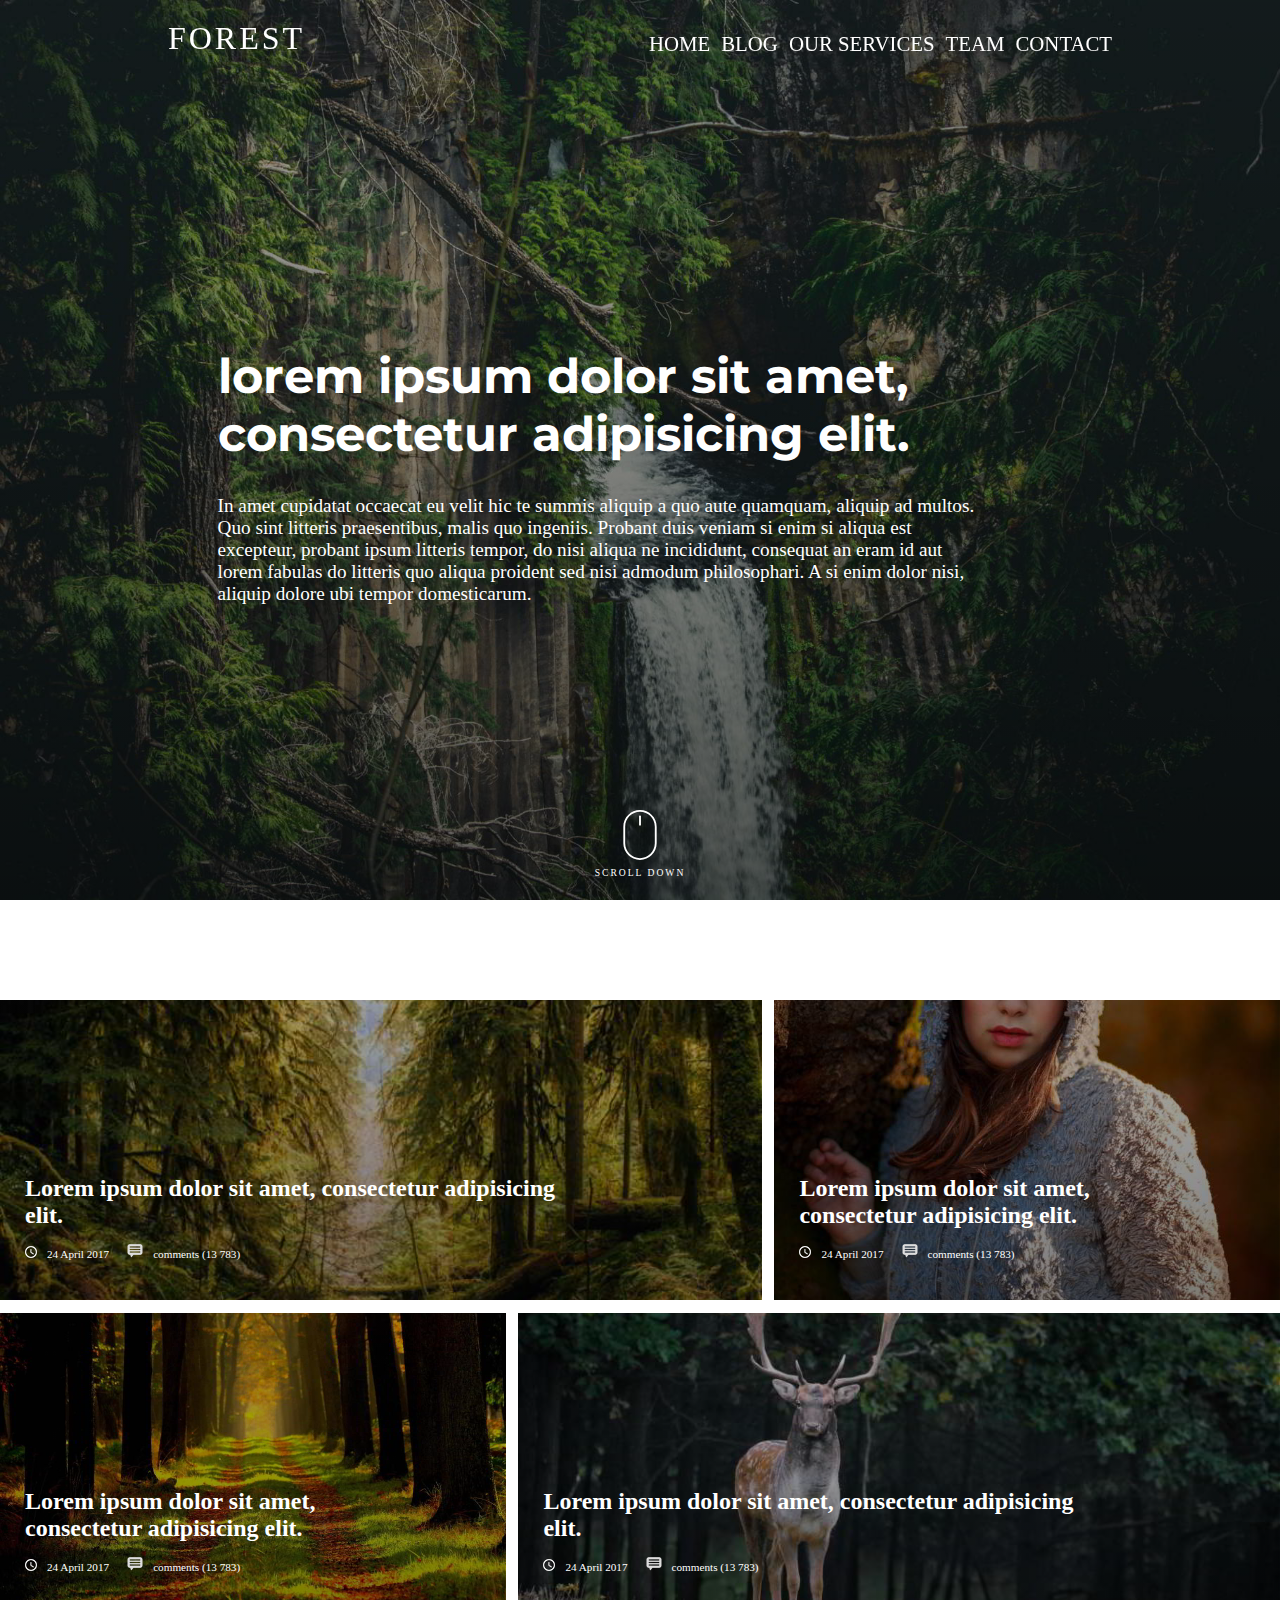
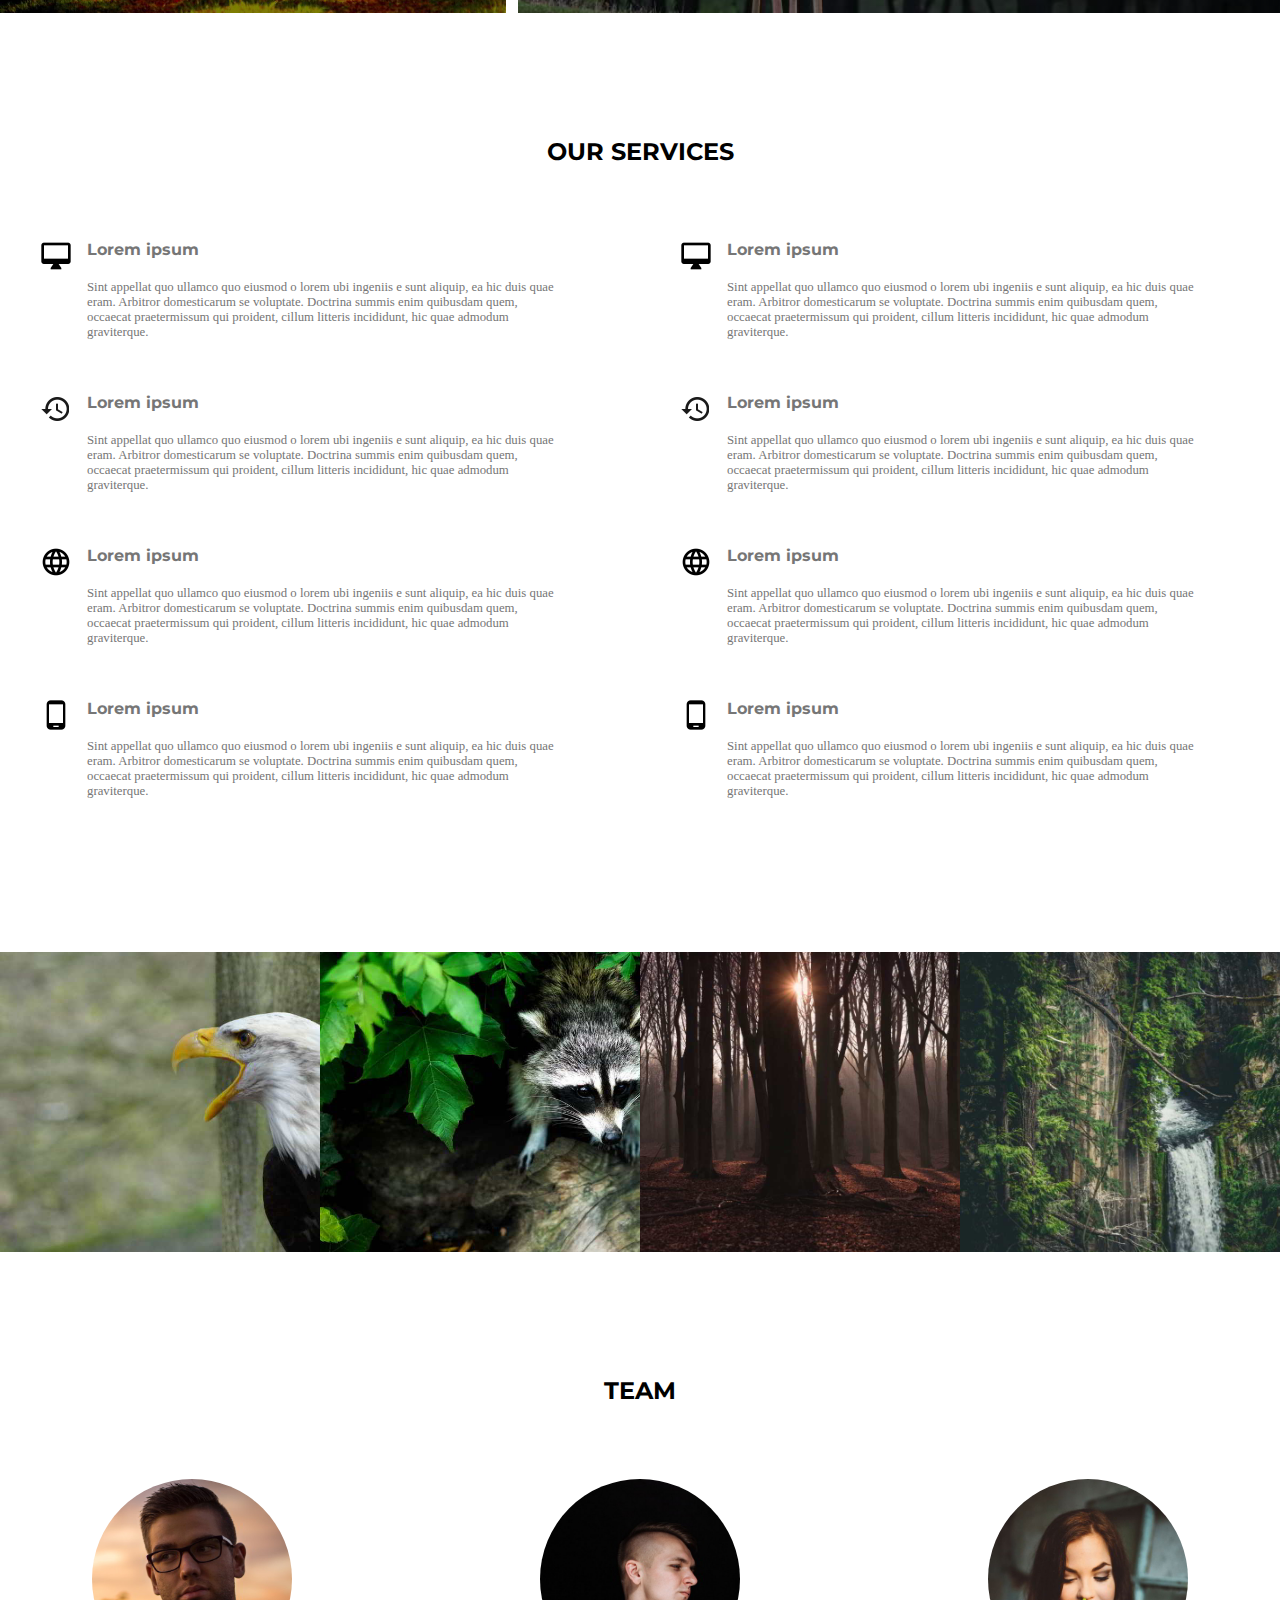
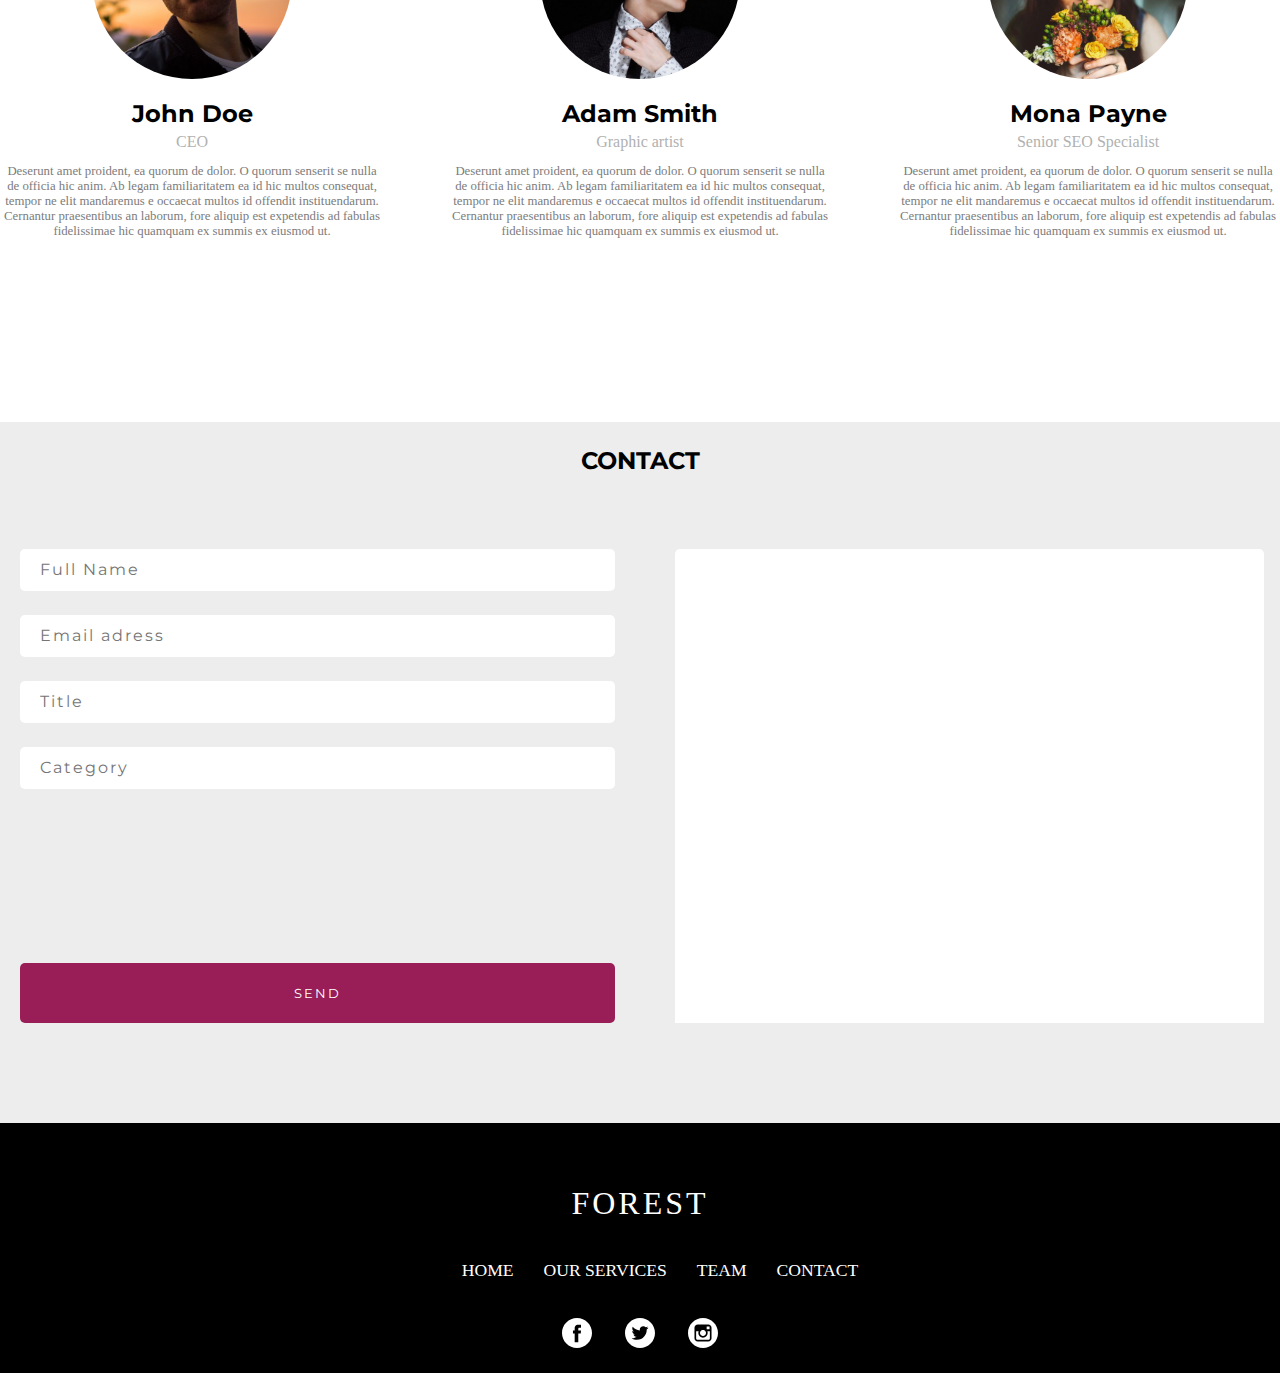
<file: index.html>
<!DOCTYPE html>
<html lang="zxx">
<head>
  <meta charset="utf-8">
  <meta name="viewport" content="width=device-width, initial-scale=1.0">
  <title>Forest - true nature</title>
  <link rel="stylesheet" href="css/style.min.css">
  <link href="https://fonts.googleapis.com/css?family=Montserrat:700&amp;subset=latin-ext" rel="stylesheet">
  <link href="https://fonts.googleapis.com/css?family=Roboto&amp;subset=latin-ext" rel="stylesheet">
</head>

<body>
 <header id="home" class="firstPage">
   <nav class="navBar">
     <a href="#" class="logo">forest</a>
     <button class="hamburger" id="hamburger" type="button"><img class="hamburgerIco" src="img/menu-button-of-three-horizontal-lines.svg" alt="hamburger menu icon"></button>
     <ul id="navi">
       <li><a href="#home">home</a></li>
       <li><a href="#blog">blog</a></li>
       <li><a href="#services">our services</a></li>
       <li><a href="#team">team</a></li>
       <li><a href="#contact">contact</a></li>
     </ul>
   </nav>
   <div class="headingContainer">
     <h1 class="heading">lorem ipsum dolor sit amet, consectetur adipisicing elit.</h1>
     <p class="headingSub">In amet cupidatat occaecat eu velit hic te summis aliquip a quo aute quamquam,
       aliquip ad multos. Quo sint litteris praesentibus, malis quo ingeniis. Probant
       duis veniam si enim si aliqua est excepteur, probant ipsum litteris tempor, do
       nisi aliqua ne incididunt, consequat an eram id aut lorem fabulas do litteris
       quo aliqua proident sed nisi admodum philosophari. A si enim dolor nisi, aliquip
       dolore ubi tempor domesticarum.</p>
    </div>

    <div class="scrollDown">
      <img class="mouseIco" src="img/mouse.svg" alt="scroll down icon">
      scroll down
   </div>
 </header>

 <section class="blog" id="blog">
     <div class="blog__rectangle--big blog__rectangle--1">
       <h3 class="blog__rectangle--title"><a href="#" class="blog__rectangle--link">Lorem ipsum dolor sit amet, consectetur adipisicing elit.</a></h3>
       <span class="blog__rectangle--date"><time datetime="2017-04-24">24 April 2017</time></span>
       <span class="blog__rectangle--comments">comments (13 783)</span>
     </div>
     <div class="blog__rectangle--small blog__rectangle--2">
       <h3 class="blog__rectangle--title"><a href="#" class="blog__rectangle--link">Lorem ipsum dolor sit amet, consectetur adipisicing elit.</a></h3>
       <span class="blog__rectangle--date"><time datetime="2017-04-24">24 April 2017</time></span>
       <span class="blog__rectangle--comments">comments (13 783)</span>
     </div>
     <div class="blog__rectangle--small blog__rectangle--3">
       <h3 class="blog__rectangle--title"><a href="#" class="blog__rectangle--link">Lorem ipsum dolor sit amet, consectetur adipisicing elit.</a></h3>
       <span class="blog__rectangle--date"><time datetime="2017-04-24">24 April 2017</time></span>
       <span class="blog__rectangle--comments">comments (13 783)</span>
     </div>
     <div class="blog__rectangle--big blog__rectangle--4">
       <h3 class="blog__rectangle--title"><a href="#" class="blog__rectangle--link">Lorem ipsum dolor sit amet, consectetur adipisicing elit.</a></h3>
       <span class="blog__rectangle--date"><time datetime="2017-04-24">24 April 2017</time></span>
       <span class="blog__rectangle--comments">comments (13 783)</span>
     </div>
 </section>

   <div class="services" id="services">
     <h3 class="services__section-name section-name">our services</h3>
     <article class="services__container">
       <div class="services__container--item services__container--item-1 services__container--monitor">
         <h4 class="serviceTitle">Lorem ipsum</h4>
         <p class="services__container--subtitle">Sint appellat quo ullamco quo eiusmod o lorem ubi ingeniis e sunt aliquip, ea
           hic duis quae eram. Arbitror domesticarum se voluptate. Doctrina summis enim
           quibusdam quem, occaecat praetermissum qui proident, cillum litteris incididunt,
           hic quae admodum graviterque.</p>
       </div>
       <div class="services__container--item services__container--item-2 services__container--monitor">
         <h4 class="serviceTitle">Lorem ipsum</h4>
         <p class="services__container--subtitle">Sint appellat quo ullamco quo eiusmod o lorem ubi ingeniis e sunt aliquip, ea
           hic duis quae eram. Arbitror domesticarum se voluptate. Doctrina summis enim
           quibusdam quem, occaecat praetermissum qui proident, cillum litteris incididunt,
           hic quae admodum graviterque.</p>
       </div>
       <div class="services__container--item services__container--item-3 services__container--clock">
         <h4 class="serviceTitle">Lorem ipsum</h4>
         <p class="services__container--subtitle">Sint appellat quo ullamco quo eiusmod o lorem ubi ingeniis e sunt aliquip, ea
           hic duis quae eram. Arbitror domesticarum se voluptate. Doctrina summis enim
           quibusdam quem, occaecat praetermissum qui proident, cillum litteris incididunt,
           hic quae admodum graviterque.</p>
       </div>
       <div class="services__container--item services__container--item-4 services__container--clock">
         <h4 class="serviceTitle">Lorem ipsum</h4>
         <p class="services__container--subtitle">Sint appellat quo ullamco quo eiusmod o lorem ubi ingeniis e sunt aliquip, ea
           hic duis quae eram. Arbitror domesticarum se voluptate. Doctrina summis enim
           quibusdam quem, occaecat praetermissum qui proident, cillum litteris incididunt,
           hic quae admodum graviterque.</p>
       </div>
       <div class="services__container--item services__container--item-5 services__container--global">
         <h4 class="serviceTitle">Lorem ipsum</h4>
         <p class="services__container--subtitle">Sint appellat quo ullamco quo eiusmod o lorem ubi ingeniis e sunt aliquip, ea
           hic duis quae eram. Arbitror domesticarum se voluptate. Doctrina summis enim
           quibusdam quem, occaecat praetermissum qui proident, cillum litteris incididunt,
           hic quae admodum graviterque.</p>
       </div>
       <div class="services__container--item services__container--item-6 services__container--global">
         <h4 class="serviceTitle">Lorem ipsum</h4>
         <p class="services__container--subtitle">Sint appellat quo ullamco quo eiusmod o lorem ubi ingeniis e sunt aliquip, ea
           hic duis quae eram. Arbitror domesticarum se voluptate. Doctrina summis enim
           quibusdam quem, occaecat praetermissum qui proident, cillum litteris incididunt,
           hic quae admodum graviterque.</p>
       </div>
       <div class="services__container--item services__container--item-7 services__container--phone">
         <h4 class="serviceTitle">Lorem ipsum</h4>
         <p class="services__container--subtitle">Sint appellat quo ullamco quo eiusmod o lorem ubi ingeniis e sunt aliquip, ea
           hic duis quae eram. Arbitror domesticarum se voluptate. Doctrina summis enim
           quibusdam quem, occaecat praetermissum qui proident, cillum litteris incididunt,
           hic quae admodum graviterque.</p>
       </div>
       <div class="services__container--item services__container--item-8 services__container--phone">
         <h4 class="serviceTitle">Lorem ipsum</h4>
         <p class="services__container--subtitle">Sint appellat quo ullamco quo eiusmod o lorem ubi ingeniis e sunt aliquip, ea
           hic duis quae eram. Arbitror domesticarum se voluptate. Doctrina summis enim
           quibusdam quem, occaecat praetermissum qui proident, cillum litteris incididunt,
           hic quae admodum graviterque.</p>
       </div>
     </article>
   </div>
   <section class="work">
     <div class="work__item-1 work__item">
       <div class="work__item-1--hover work__item--hover">
         <h5 class="work__item-1--title work__item--title">Lorem ipsum</h5>
         <p class="work__item-1--subtitle work__item--subtitle">Ullamco dolore ingeniis quamquam, iudicem lorem sunt possumus quorum do malis occaecat ab cupidatat</p>
         <button class="work__item-1--button work__item--button"><img class="shareicon" src="img/share.svg" alt="share icon">share</button>
       </div>
     </div>

     <div class="work__item-2 work__item">
       <div class="work__item-2--hover work__item--hover">
         <h5 class="work__item-2--title work__item--title">Lorem ipsum</h5>
         <p class="work__item-2--subtitle work__item--subtitle">Ullamco dolore ingeniis quamquam, iudicem lorem sunt possumus quorum do malis occaecat ab cupidatat</p>
         <button class="work__item-2--button work__item--button"><img class="shareicon" src="img/share.svg" alt="share icon">share</button>
       </div>
     </div>

     <div class="work__item-3 work__item">
       <div class="work__item-3--hover work__item--hover">
         <h5 class="work__item-3--title work__item--title">Lorem ipsum</h5>
         <p class="work__item-3--subtitle work__item--subtitle">Ullamco dolore ingeniis quamquam, iudicem lorem sunt possumus quorum do malis occaecat ab cupidatat</p>
         <button class="work__item-3--button work__item--button"><img class="shareicon" src="img/share.svg" alt="share icon">share</button>
       </div>
     </div>

     <div class="work__item-4 work__item">
       <div class="work__item-4--hover work__item--hover">
         <h5 class="work__item-4--title work__item--title">Lorem ipsum</h5>
         <p class="work__item-4--subtitle work__item--subtitle">Ullamco dolore ingeniis quamquam, iudicem lorem sunt possumus quorum do malis occaecat ab cupidatat</p>
         <button class="work__item-4--button work__item--button"><img class="shareicon" src="img/share.svg" alt="share icon">share</button>
       </div>
     </div>
   </section>

   <section class="team" id="team">
     <h3 class="section-name">team</h3>
     <div class="team__person">
       <div class="person__image">
        <div class="person__image--hover">
        <a href="#"><img class="social-ico team__person-fb" src="img/facebook-icon.svg" alt="facebook icon-link John Doe"></a>
          <a href="#"><img class="social-ico team__person-tw" src="img/twitter-logo.svg" alt="twitter icon-link John Doe"></a>
          <a href="#"><img class="social-ico team__person-in" src="img/instagram-logo.svg" alt="instagram icon-link John Doe"></a>
      </div>
         <img class="person__photo" src="img/person-one.jpg" alt="John Doe CEO photo">
       </div>
       <h6 class="team__person-name">john doe</h6>
       <p class="team__person-position">CEO</p>
       <p class="team__person-description">Deserunt amet proident, ea quorum de dolor. O quorum senserit se nulla de
         officia hic anim. Ab legam familiaritatem ea id hic multos consequat, tempor ne
         elit mandaremus e occaecat multos id offendit instituendarum. Cernantur
         praesentibus an laborum, fore aliquip est expetendis ad fabulas fidelissimae hic
         quamquam ex summis ex eiusmod ut.</p>
     </div>

     <div class="team__person">
       <div class="person__image">
        <div class="person__image--hover">
        <a href="#"><img class="social-ico team__person-fb" src="img/facebook-icon.svg" alt="facebook icon-link John Doe"></a>
          <a href="#"><img class="social-ico team__person-tw" src="img/twitter-logo.svg" alt="twitter icon-link John Doe"></a>
          <a href="#"><img class="social-ico team__person-in" src="img/instagram-logo.svg" alt="instagram icon-link John Doe"></a>
      </div>
         <img class="person__photo" src="img/person-two.jpg" alt="John Doe CEO photo">
       </div>
       <h6 class="team__person-name">adam smith</h6>
       <p class="team__person-position">Graphic artist</p>
       <p class="team__person-description">Deserunt amet proident, ea quorum de dolor. O quorum senserit se nulla de
         officia hic anim. Ab legam familiaritatem ea id hic multos consequat, tempor ne
         elit mandaremus e occaecat multos id offendit instituendarum. Cernantur
         praesentibus an laborum, fore aliquip est expetendis ad fabulas fidelissimae hic
         quamquam ex summis ex eiusmod ut.</p>
     </div>

     <div class="team__person">
       <div class="person__image">
        <div class="person__image--hover">
        <a href="#"><img class="social-ico team__person-fb" src="img/facebook-icon.svg" alt="facebook icon-link John Doe"></a>
          <a href="#"><img class="social-ico team__person-tw" src="img/twitter-logo.svg" alt="twitter icon-link John Doe"></a>
          <a href="#"><img class="social-ico team__person-in" src="img/instagram-logo.svg" alt="instagram icon-link John Doe"></a>
      </div>
         <img class="person__photo" src="img/person-three.jpg" alt="John Doe CEO photo">
       </div>
       <h6 class="team__person-name">mona payne</h6>
       <p class="team__person-position">Senior SEO Specialist</p>
       <p class="team__person-description">Deserunt amet proident, ea quorum de dolor. O quorum senserit se nulla de
         officia hic anim. Ab legam familiaritatem ea id hic multos consequat, tempor ne
         elit mandaremus e occaecat multos id offendit instituendarum. Cernantur
         praesentibus an laborum, fore aliquip est expetendis ad fabulas fidelissimae hic
         quamquam ex summis ex eiusmod ut.</p>
     </div>
   </section>

   <section class="contact" id="contact">
     <h3 class="section-name">contact</h3>
     <form class="contact__form">
       <div class="form__left-part">
          <input class="form__input form__name" tabindex="1" placeholder="Full Name" type="text" name="name" maxlength="70" required>
         <input class="form__input form__email" tabindex="2" placeholder="Email adress" type="email" name="mail" maxlength="50" required>
         <input class="form__input form__title" tabindex="3" placeholder="Title" type="text" name="title" maxlength="50" required>
         <input class="form__input form__category" tabindex="4" placeholder="Category" type="text" name="category" maxlength="50" required>
         <button class="form__submit" tabindex="6" type="submit" data-submit="...sending">send</button>
       </div>
       <div class="form__right-part">
         <textarea class="form__textarea" tabindex="5" name="message" rows="10" cols="50" required></textarea>
       </div>
     </form>
   </section>
   <footer class="footer">
     <a href="#" class="logo">forest</a>
     <nav class="footer__nav">
       <ul>
         <li><a href="#">home</a></li>
         <li><a href="#">our&nbsp;services</a></li>
         <li><a href="#">team</a></li>
         <li><a href="#">contact</a></li>
       </ul>
     </nav>
      <div class="footer__icons">
         <a href="#"><img class="ico footer__fb" src="img/facebook-icon.svg" alt="facebook footer icon"></a>
        <a href="#"><img class="ico footer__tw" src="img/twitter-logo.svg" alt="twitter footer icon"></a>
        <a href="#"><img class="ico footer__in" src="img/instagram-logo.svg" alt="instagram footer icon"></a>
       </div>
   </footer>
 <script src="js/hamburger.js"></script>
</body>
</html>
</file>
<file: css/style.min.css>
body{font-family:lato;font-size:12px;margin:0;padding:0}.firstPage{background:linear-gradient(rgba(0,0,0,.3),rgba(0,0,0,.6)),url(../img/forest_bg.jpg);background-size:cover;height:100vh;width:100%;position:relative}.firstPage .headingContainer{color:#fff;width:60%;position:absolute;top:35%;left:17%}.firstPage .headingContainer .heading{font-size:3rem;font-family:montserrat}.firstPage .headingContainer .headingSub{font-size:1.2rem}.firstPage .scrollDown{width:100px;height:auto;position:absolute;top:90%;left:50%;transform:translateX(-50%);color:#fff;font-size:.6rem;text-transform:uppercase;text-align:center;letter-spacing:2px}.firstPage .scrollDown .mouseIco{padding-bottom:5px;width:50%}.navbar_background{transition:background 1s;background:rgba(0,0,0,.6)}.navBar{transition:background 1s;display:flex;justify-content:space-around;padding-top:20px;position:fixed;width:100%;z-index:999}.navBar .logo{font-size:2rem;color:#fff;text-transform:uppercase;letter-spacing:3px;text-decoration:none}.navBar .logo:hover{color:#50c107}.navBar ul{list-style:none;padding:0}.navBar ul li{display:inline-block;margin-left:8px}.navBar ul li a{color:#fff;text-decoration:none;font-size:1.3rem;text-transform:uppercase;padding-bottom:12px}.navBar ul li a:hover{border-bottom:3px solid #fff}.navBar .hamburger{background:0 0;border:none;width:50px;height:60px;position:absolute;top:1%;left:90vw;display:none;outline:0}.navBar .hamburger:hover{cursor:pointer}.navBar .hamburger .hamburgerIco{width:100%}.blog{margin:0 auto;display:flex;flex-flow:row wrap;justify-content:space-between;max-width:1300px;padding:100px 0}.blog .blog__rectangle--big{width:59.5%;height:300px;background:#000}.blog .blog__rectangle--big:hover{box-shadow:0 0 18px 0 rgba(0,0,0,.75)}.blog .blog__rectangle--small{width:39.5%;height:300px;background:#00f}.blog .blog__rectangle--small:hover{box-shadow:0 0 18px 0 rgba(0,0,0,.75)}.blog .blog__rectangle--1{margin-bottom:1%;background:linear-gradient(rgba(0,0,0,.3),rgba(0,0,0,.5)),url(../img/blog_img1.jpg) no-repeat;background-size:cover;background-position:center}.blog .blog__rectangle--1:hover{background-size:101%}.blog .blog__rectangle--2{margin-bottom:1%;background:linear-gradient(rgba(0,0,0,.3),rgba(0,0,0,.5)),url(../img/blog_img2.jpg) no-repeat;background-position:center;background-size:cover}.blog .blog__rectangle--2:hover{background-size:101%}.blog .blog__rectangle--3{background:linear-gradient(rgba(0,0,0,.3),rgba(0,0,0,.5)),url(../img/blog_img3.jpg) no-repeat;background-position:center;background-size:cover}.blog .blog__rectangle--3:hover{background-size:101%}.blog .blog__rectangle--4{background:linear-gradient(rgba(0,0,0,.3),rgba(0,0,0,.5)),url(../img/blog_img4.jpg) no-repeat;background-position:center;background-size:cover}.blog .blog__rectangle--4:hover{background-size:101%}.blog .blog__rectangle--title{color:#fff;font-size:1.5rem;max-width:70%;padding-left:25px;margin:175px 0 15px 0}.blog .blog__rectangle--title .blog__rectangle--link{color:#fff;text-decoration:none;transition:color .3s}.blog .blog__rectangle--title .blog__rectangle--link:hover{color:#50c107}.blog .blog__rectangle--date{color:#fff;font-size:.7rem;padding-left:25px}.blog .blog__rectangle--date::before{content:url(../img/clock.png);padding-right:10px}.blog .blog__rectangle--comments{color:#fff;font-size:.7rem;padding-left:15px}.blog .blog__rectangle--comments::before{content:url(../img/chat.png);padding-right:10px}.section-name{text-align:center;width:100%;font-size:1.5rem;text-transform:uppercase;font-family:montserrat;padding-bottom:50px}.services{max-width:1300px;margin:0 auto}.serviceTitle{margin-top:0;font-family:montserrat;font-size:1rem;color:#767676}.services__container--subtitle{padding:0 70px 0 47px;font-size:.8rem;color:#767676}.services__container{display:flex;flex-flow:row wrap}.services__container--item{max-width:25%;float:left;box-sizing:border-box;padding:0 10px}.services__container--monitor::before{content:url(../img/icon-monitor.png);float:left;padding-right:15px}.services__container--clock::before{content:url(../img/icon-watch.png);float:left;padding-right:15px}.services__container--global::before{content:url(../img/icon-global.png);float:left;padding-right:15px}.services__container--phone::before{content:url(../img/icon-phone.png);float:left;padding-right:15px}.services__container--item-1{order:1}.services__container--item-2{order:5}.services__container--item-3{order:2}.services__container--item-4{order:6}.services__container--item-5{order:3}.services__container--item-6{order:7}.services__container--item-7{order:4}.services__container--item-8{order:8}.work{display:flex;flex-flow:row nowrap;width:100%;margin-top:100px;padding-bottom:100px}.work__item{max-width:25%}.work__item-1{background:url(../img/works_img1.jpg);background-size:cover;height:300px}.work__item-2{background:url(../img/works_img2.jpg);background-size:cover;height:300px}.work__item-3{background:url(../img/works_img3.jpg);background-size:cover;height:300px}.work__item-4{background:url(../img/works_img4.jpg);background-size:cover;height:300px}.work__item--hover{background:rgba(0,0,0,.5);height:300px;color:#fff;opacity:0;transition:opacity .8s}.work__item--hover:hover{opacity:1}.work__item--button{display:flex;box-sizing:border-box;align-items:center;font-size:.8rem;text-transform:uppercase;font-family:montserrat;background:0 0;border:none;color:#fff;margin:40px auto 0 auto;padding:3px 10px 3px 10px}.work__item--button:hover{color:#50c107;cursor:pointer}.work__item--button .shareicon{width:35px;margin-right:15px}.work__item--title{margin:0;font-size:1.5rem;font-family:montserrat;text-align:center;padding-top:95px}.work__item--subtitle{font-size:1rem;max-width:80%;text-align:center;margin:15px auto 0 auto}.team{display:flex;flex-flow:row wrap;align-items:center;justify-content:space-between;max-width:1300px;margin:0 auto}.team__person{max-width:30%;text-align:center}.team .person__image{width:200px;height:200px;border-radius:50%;overflow:hidden;margin:0 auto;position:relative;transition:box-shadow .2s}.team .person__image .person__photo{width:110%}.team .person__image:hover{box-shadow:0 0 38px 0 rgba(0,0,0,.6)}.team__person-name{font-size:1.5rem;font-family:montserrat;text-transform:capitalize;margin:20px 0 5px 0;padding:0}.team__person-position{margin:0;padding:0;font-size:1rem;color:#b1b1b1}.team__person-description{color:#7c7c7c;font-size:.8rem}.person__image--hover{width:100%;height:100%;opacity:0;position:absolute}.person__image--hover .social-ico{width:20px;height:20px;position:absolute;top:70%;left:50%;transition:width .2s;transition:height .2s}.person__image--hover .social-ico:hover{width:21px;height:21px}.person__image--hover .team__person-tw{transform:translateX(-50%);top:80%}.person__image--hover .team__person-fb{left:20%}.person__image--hover .team__person-in{left:70%}.person__image--hover:hover{opacity:1}.contact{overflow:hidden;background:#ededed;width:100%;padding-bottom:100px;margin:170px auto 0 auto}.contact__form{overflow:hidden;display:flex;justify-content:center}.contact__form .form__left-part{float:left;display:flex;flex-flow:column wrap;justify-content:space-between;margin-right:40px;width:40%;box-sizing:border-box;padding:0 0 0 50px}.contact__form .form__left-part .form__input{padding-left:20px;height:40px;color:#991d57;letter-spacing:2px;border-radius:5px;font-size:1rem;font-family:montserrat;border:none}.contact__form .form__left-part .form__submit{height:60px;background:#991d57;color:#fff;text-transform:uppercase;font-family:montserrat;letter-spacing:2px;border:none;border-radius:5px;margin-top:150px}.contact__form .form__left-part .form__submit:hover{background:linear-gradient(to bottom,#ff0076 20%,#991d57 90%);cursor:pointer}.contact__form .form__right-part{float:left;width:60%;height:474px;box-sizing:border-box;padding:0 50px 0 0}.contact__form .form__right-part .form__textarea{width:100%;height:100%;color:#991d57;resize:none;border:none;border-radius:5px;font-size:1.2rem;font-family:lato}.contact__form .form__email{margin-top:24px;margin-bottom:24px}.contact__form .form__category{margin-top:24px;margin-bottom:24px}.footer{background:#000;height:250px;width:100%;position:relative}.footer .logo{font-size:2rem;color:#fff;text-transform:uppercase;letter-spacing:3px;text-decoration:none;position:absolute;top:25%;left:50%;transform:translateX(-50%)}.footer .logo:hover{color:#50c107}.footer .footer__nav{position:absolute;top:50%;transform:translateY(-50%);left:50%;transform:translateX(-50%)}.footer .footer__nav ul{list-style:none;display:flex;justify-content:center;align-items:center;color:#fff}.footer li{padding:0;margin:0 15px}.footer a{color:#fff;font-size:1.1rem;text-transform:uppercase;text-decoration:none;transition:color .3s}.footer a:hover{color:#50c107}.footer .footer__icons{text-align:center;position:absolute;top:68%;left:50%;transform:translateX(-50%);width:100%}.ico{width:30px;height:30px;margin:25px 15px 0 15px}@media screen and (max-width:1280px){.services__container--item{max-width:50%;margin-bottom:40px;padding-left:40px}.services__container--item-1{order:1}.services__container--item-2{order:2}.services__container--item-3{order:3}.services__container--item-4{order:4}.services__container--item-5{order:5}.services__container--item-6{order:6}.services__container--item-7{order:7}.services__container--item-8{order:8}.work__item--title{padding-top:40px}.contact__form .form__left-part{width:100%;padding:0 0 0 20px}.contact__form .form__right-part{width:100%;padding:0 20px}}@media screen and (max-width:1120px){.work{flex-flow:row wrap}.work__item{max-width:50%}.work__item--title{padding-top:85px}}@media (max-width:1072px){.blog .blog__rectangle--title{max-width:100%;font-size:1.3rem}.contact__form .form__left-part{width:30%;padding:0 0 0 10px}.contact__form .form__right-part{width:70%;padding:0 10px}}@media (max-width:767px){.firstPage .headingContainer{width:100%;left:0;top:25%;box-sizing:border-box;padding:18px}.firstPage .headingContainer .heading{font-size:1.8rem}.navBar{flex-direction:column;align-items:center;box-sizing:border-box;padding-top:0}.navBar .logo{background:rgba(0,0,0,.6);width:100%;text-align:center;padding:10px 0}.navBar ul{background:rgba(0,0,0,.85);width:100%;margin:0;overflow:hidden;height:0;transition:height .4s;z-index:999}.navBar ul li{display:block;width:100%;text-align:center;padding:10px 0;border-bottom:1px solid #464646;margin:0;background:rgba(255,255,255,0);transition:background .2s}.navBar ul li:hover{background:rgba(255,255,255,.2)}.navBar ul li a{height:100%;display:block}.navBar ul li a:hover{border:none}.navBar .show{height:auto}.navBar .hamburger{display:block}.blog{display:block;max-width:100%}.blog .blog__rectangle--title{max-width:100%;font-size:1.3rem;margin:0;position:absolute;top:180px}.blog .blog__rectangle--date{position:absolute;top:250px}.blog .blog__rectangle--comments{position:absolute;top:250px;left:120px}.blog .blog__rectangle--big,.blog .blog__rectangle--small{width:100%;position:relative}.blog .blog__rectangle--1,.blog .blog__rectangle--2{margin:0}.team{flex-flow:column wrap}.team__person{margin-bottom:60px;max-width:94%}.contact__form{flex-flow:column wrap;position:relative;height:auto;max-width:96%;margin:0 auto}.contact__form .form__left-part{width:100%}.contact__form .form__left-part .form__submit{width:100%;margin:493px 0 0 0}.contact__form .form__right-part{width:100%;position:absolute;top:33%}}@media screen and (max-width:645px){.services__container--item{max-width:90%;padding:0 0 0 50px}.work{flex-flow:column wrap}.work__item{max-width:100%}.footer{min-height:400px}.footer .logo{top:10%}.footer .footer__nav{top:30%;left:50%;transform:translateX(-50%)}.footer .footer__nav ul{flex-flow:column wrap;padding:0}.footer .footer__nav li{margin:10px 0}.footer .footer__icons{top:75%}}@media (max-width:480px){.firstPage .headingContainer{left:0;top:20%}.firstPage .headingContainer .heading{font-size:1.8rem}.firstPage .headingContainer .headingSub{font-size:1rem}.firstPage .hamburger{left:85%}.firstPage .scrollDown{top:85%}}@media (max-width:373px){.footer{min-height:500px}.footer .footer__icons{top:63%}}
</file>
